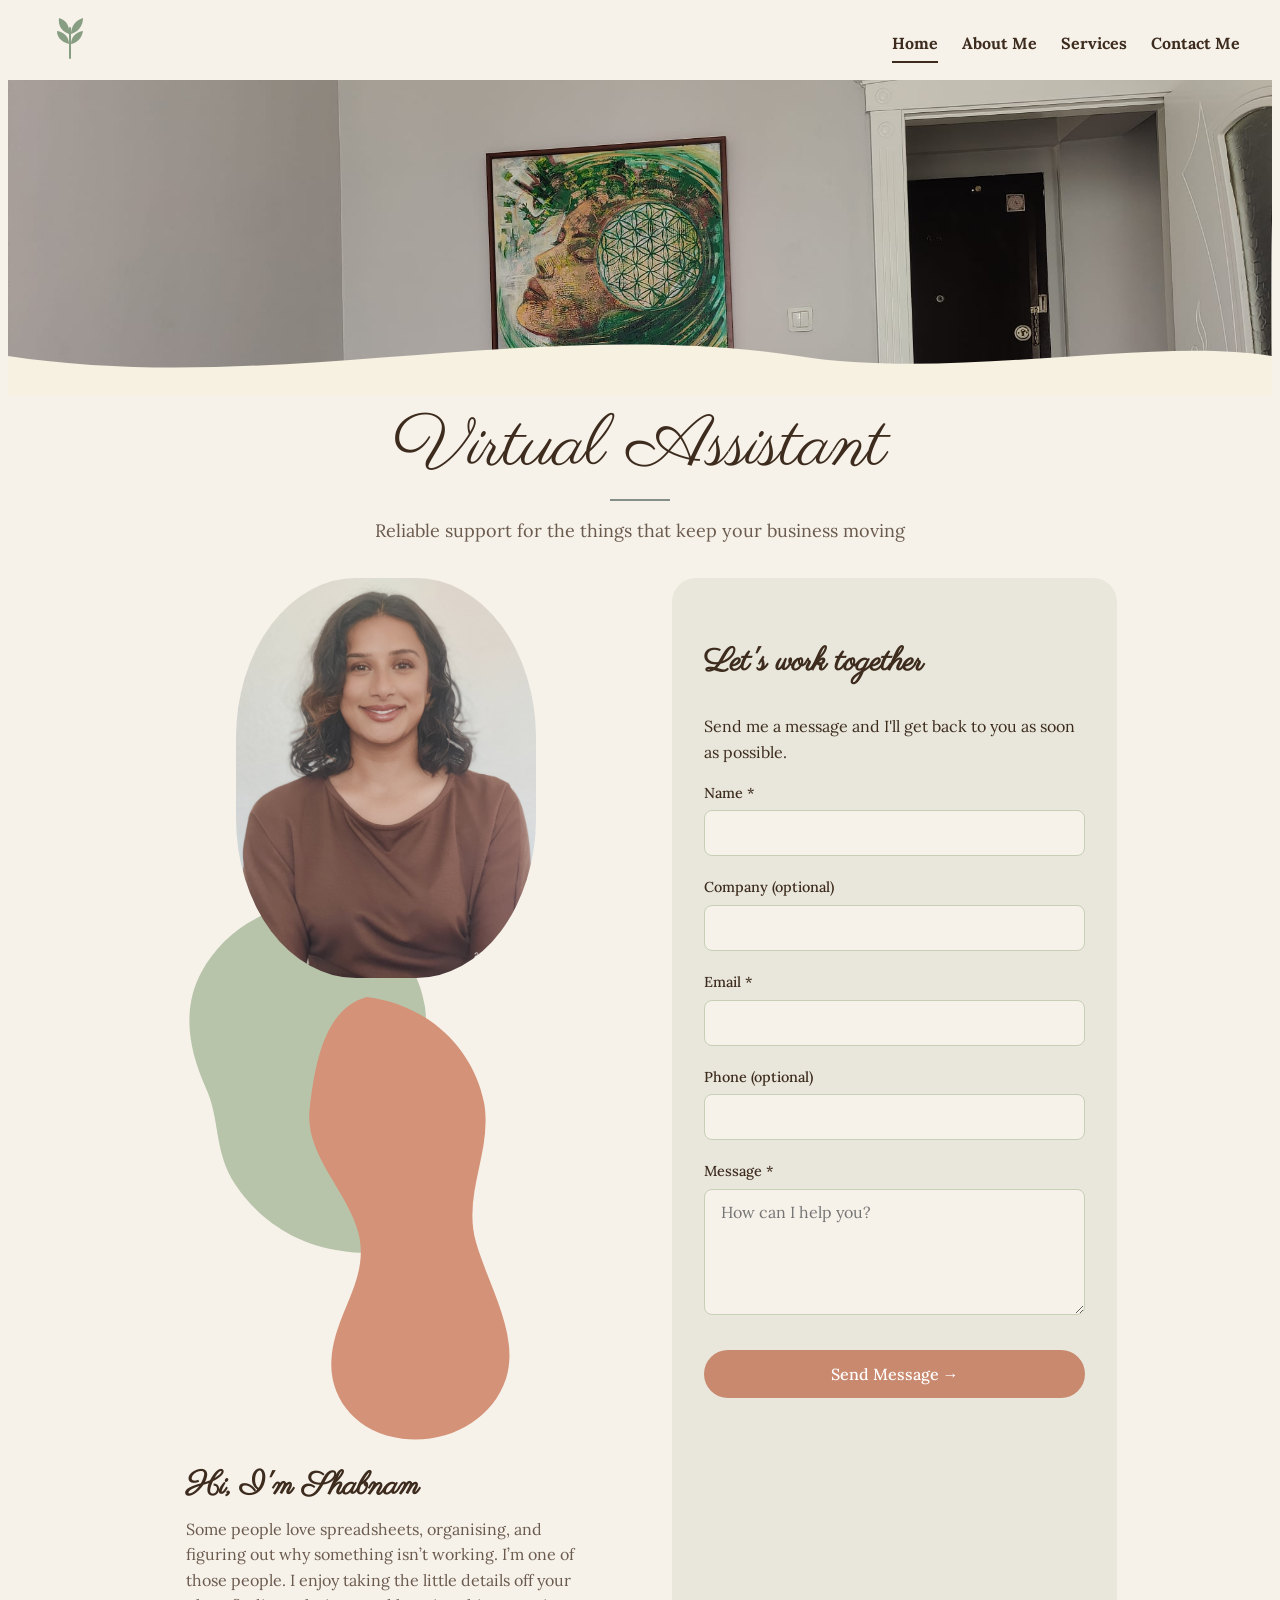
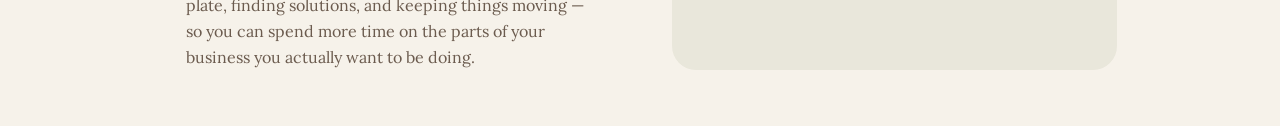
<file: index.html>
<!DOCTYPE html>
<html lang="en">
<head>
    <meta charset="UTF-8">
    <meta name="viewport" content="width=device-width, initial-scale=1.0">
    <title>Virtual Assistant Portfolio</title>
    <link rel="stylesheet" href="styles.css">
    <link rel="preconnect" href="https://fonts.googleapis.com">
    <link rel="preconnect" href="https://fonts.gstatic.com" crossorigin>
    <link href="https://fonts.googleapis.com/css2?family=Lora:ital,wght@0,400..700;1,400..700&family=Parisienne&display=swap" rel="stylesheet">
</head>

<body>
    <div class="site-header">
        <a href="index.html" id="logo" aria-label="Home">
            <svg
                viewBox="0 0 60 60"
                width="60"
                height="60"
                xmlns="http://www.w3.org/2000/svg"
            >
                <g fill="#879e82">

                    <path d="M29 24 C21 21 18 15 19 8 C26 10 30 16 29 24Z"/>
                    <path d="M31 24 C31 16 36 10 43 8 C43 16 38 22 31 24Z"/>

                    <path d="M29 34 C21 32 17 27 17 21 C24 22 29 27 29 34Z"/>
                    <path d="M31 34 C31 27 36 22 43 21 C42 28 37 33 31 34Z"/>

                    <path d="M30 48 C30 38 30 28 30 18"
                        fill="none"
                        stroke="#879e82"
                        stroke-width="2"
                        stroke-linecap="round"/>

                </g>
            </svg>
        </a>
        
        <nav>
            <ul>
                <li><a href="index.html" class="active" aria-current="page">Home</a></li>
                <li><a href="about-me.html">About Me</a></li>
                <li><a href="services.html">Services</a></li>
                <li><a href="contact-me.html">Contact Me</a></li>
            </ul>
        </nav>
    </div>

    <header>
        <div class="hero-image-wrapper">
            <img src="images/Cover banner.jpeg" id="cover-banner" alt="photo of Shabnam working on her laptop in her home office">
            <svg class="curve-divider" viewBox="0 0 1440 80" preserveAspectRatio="none" xmlns="http://www.w3.org/2000/svg">
                <path d="M0,40 C300,80 600,0 900,40 C1080,65 1300,20 1440,40 L1440,80 L0,80 Z" fill="#f7f1e1"/>
            </svg>
        </div>
        <div class="hero-text">
            <h1 class="script-heading">Virtual Assistant</h1>
            <span class="heading-underline" aria-hidden="true"></span>
            <p class="hero-tagline">Reliable support for the things that keep your business moving</p>
        </div>
    </header>

    <main id="index-main">
        <div class="short-bio">
            <div class="index-headshot-container">
                <img src="images/headshot.jpeg" 
                    alt="Shabnam Nazir, Virtual Assistant, professional headshot." 
                    id="index-headshot">
                <svg viewBox="0 0 160 190" xmlns="http://www.w3.org/2000/svg" id="index-headshot-svg-left">
                    <path
                        d="M77 3
                        C108 7 132 28 136 56
                        C139 76 127 92 135 111
                        C143 130 155 147 148 165
                        C140 184 115 190 91 186
                        C67 183 47 169 35 151
                        C23 133 27 116 19 99
                        C10 79 6 57 17 37
                        C28 17 51 0 77 3Z"
                        fill="#B8C4AA"/>
                </svg>
                <svg viewBox="0 0 110 170" xmlns="http://www.w3.org/2000/svg" id="index-headshot-svg-right">
                    <path
                        d="M48 4
                        C71 7 87 23 91 43
                        C94 61 83 76 88 94
                        C93 111 104 128 99 144
                        C94 159 78 168 61 166
                        C44 164 34 151 35 137
                        C36 120 49 108 45 91
                        C41 75 25 62 27 45
                        C29 27 33 8 48 4Z"
                        fill="#D49378"/>
                </svg>
            </div>

            <div class="bio-text">
                <h2 class="script-heading">Hi, I'm Shabnam</h2>
                <p>
                    Some people love spreadsheets, organising, and figuring out why something isn’t working. 
                    I’m one of those people. I enjoy taking the little details off your plate, finding solutions, 
                    and keeping things moving — so you can spend more time on the parts of your business you 
                    actually want to be doing.
                </p>
            </div>
            <a href="#contact-form" class="scroll-to-form">Get in touch ↓</a>
        </div>

        <div class="cta" id="contact-form">
            <h2 class="script-heading">Let's work together</h2>
            <p>Send me a message and I'll get back to you as soon as possible.</p>

            <form action="https://api.web3forms.com/submit" method="POST">
                <input type="hidden" name="access_key" value="1ca4f7ae-00f7-48b3-9ad8-837ef4db3cb2">
                <div class="form-field">
                    <label for="name">Name *</label>
                    <input type="text" id="name" name="name" autocomplete="name" required>
                </div>
                <div class="form-field">
                    <label for="company">Company (optional)</label>
                    <input type="text" id="company" name="company" autocomplete="organization">
                </div>
                <div class="form-field">
                    <label for="email">Email *</label>
                    <input type="email" id="email" name="email" required autocomplete="email">
                </div>
                <div class="form-field">
                    <label for="phone">Phone (optional)</label>
                    <input type="tel" id="phone" name="phone" autocomplete="tel">
                </div>
                <div class="form-field">
                    <label for="message">Message *</label>
                    <textarea id="message" name="message" rows="5" required placeholder="How can I help you?"></textarea>
                </div>
                <input type="checkbox" name="botcheck" class="honeypot" tabindex="-1" autocomplete="off">
                <button type="submit">Send Message <span class="arrow" aria-hidden="true">→</span></button>
                <div id="form-result" aria-live="polite"></div>
            </form>
        </div>
</main>

<script>
    document.querySelector("form").addEventListener("submit", async function(event) {
        event.preventDefault();

        const form = event.target;
        const result = document.getElementById("form-result");
        const button = form.querySelector("button[type=submit]");

        button.textContent = "Sending...";
        button.disabled = true;

        const formData = new FormData(form);

        try {
            const response = await fetch(form.action, {
                method: "POST",
                body: formData,
                headers: { "Accept": "application/json" }
            });

            const json = await response.json();

            if (response.status === 200) {
                result.innerHTML = "Thank you! I'll be in touch soon.";
                form.reset();
            } else {
                result.innerHTML = "Something went wrong. Please try again.";
            }
        } catch (error) {
            result.innerHTML = "Network error. Please try again.";
        } finally {
            button.textContent = "Send Message";
            button.disabled = false;
        }
    });
</script>
</body>
</html>
</file>
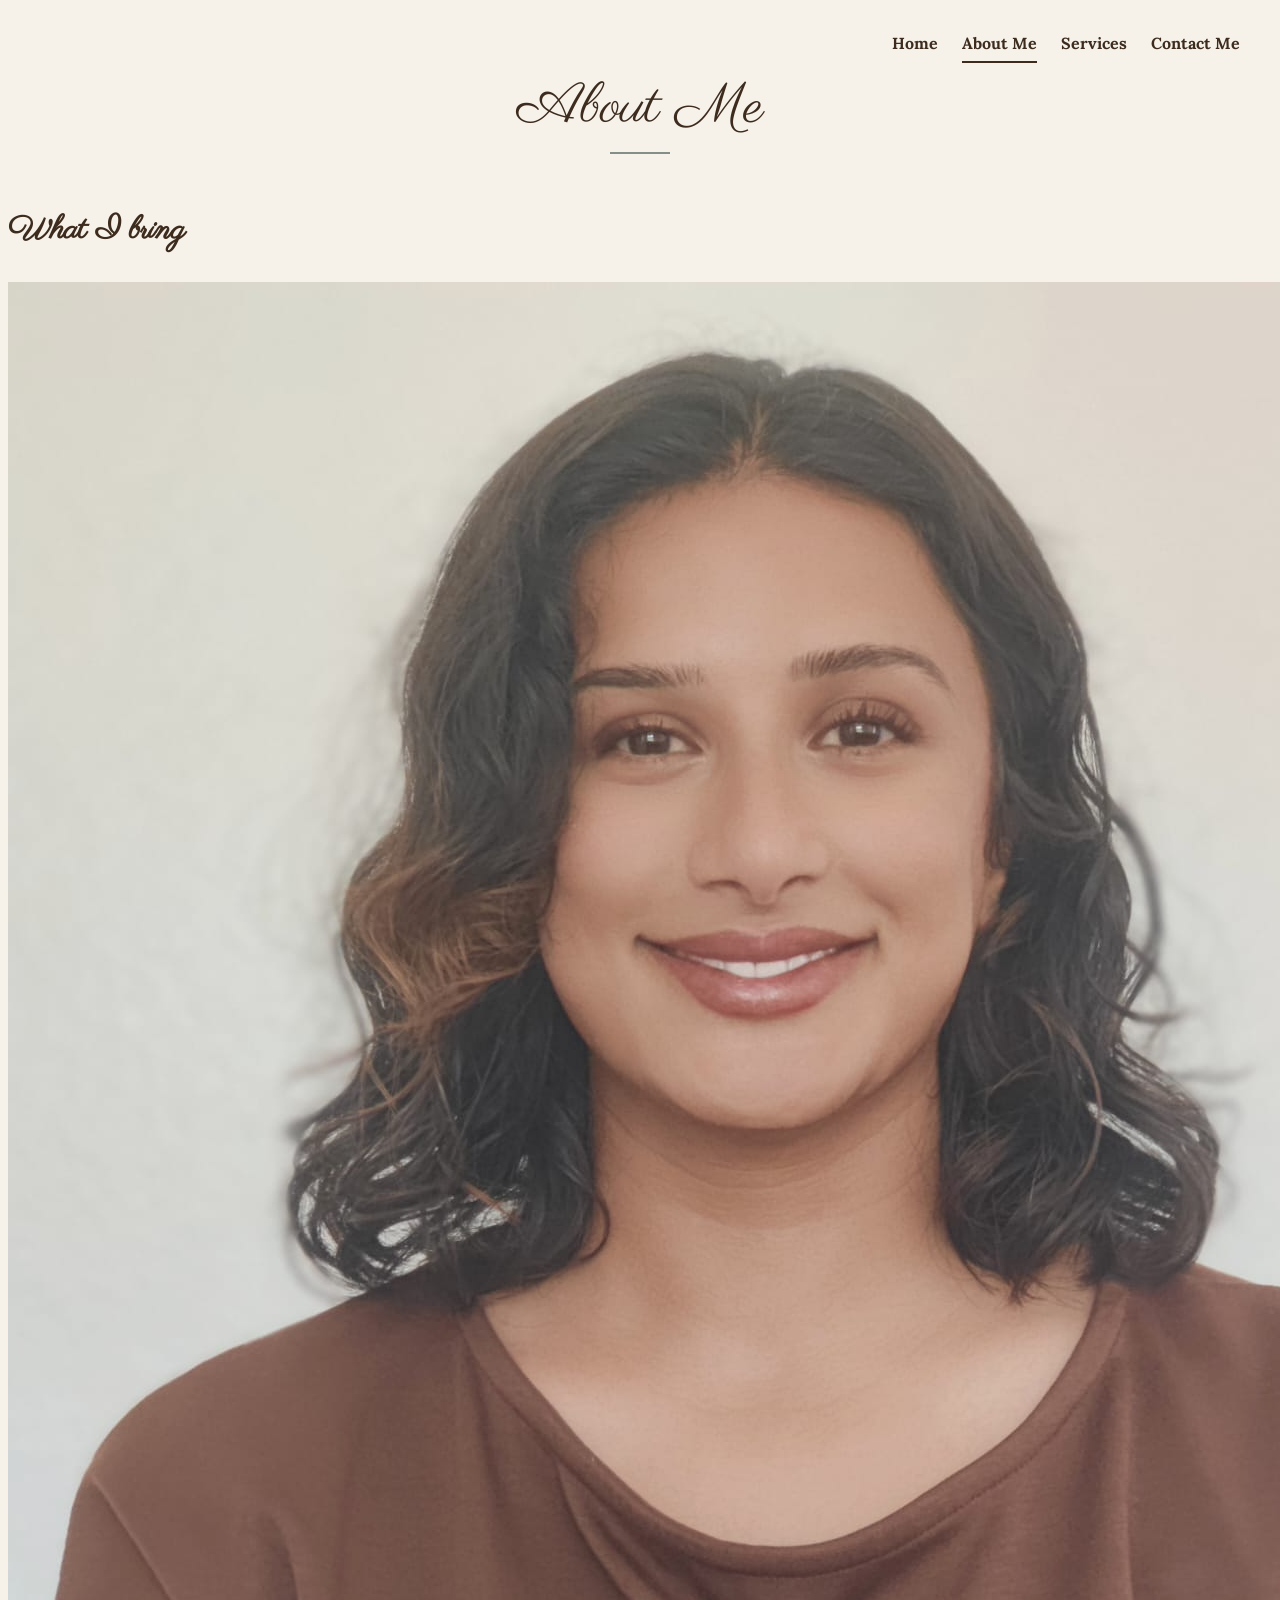
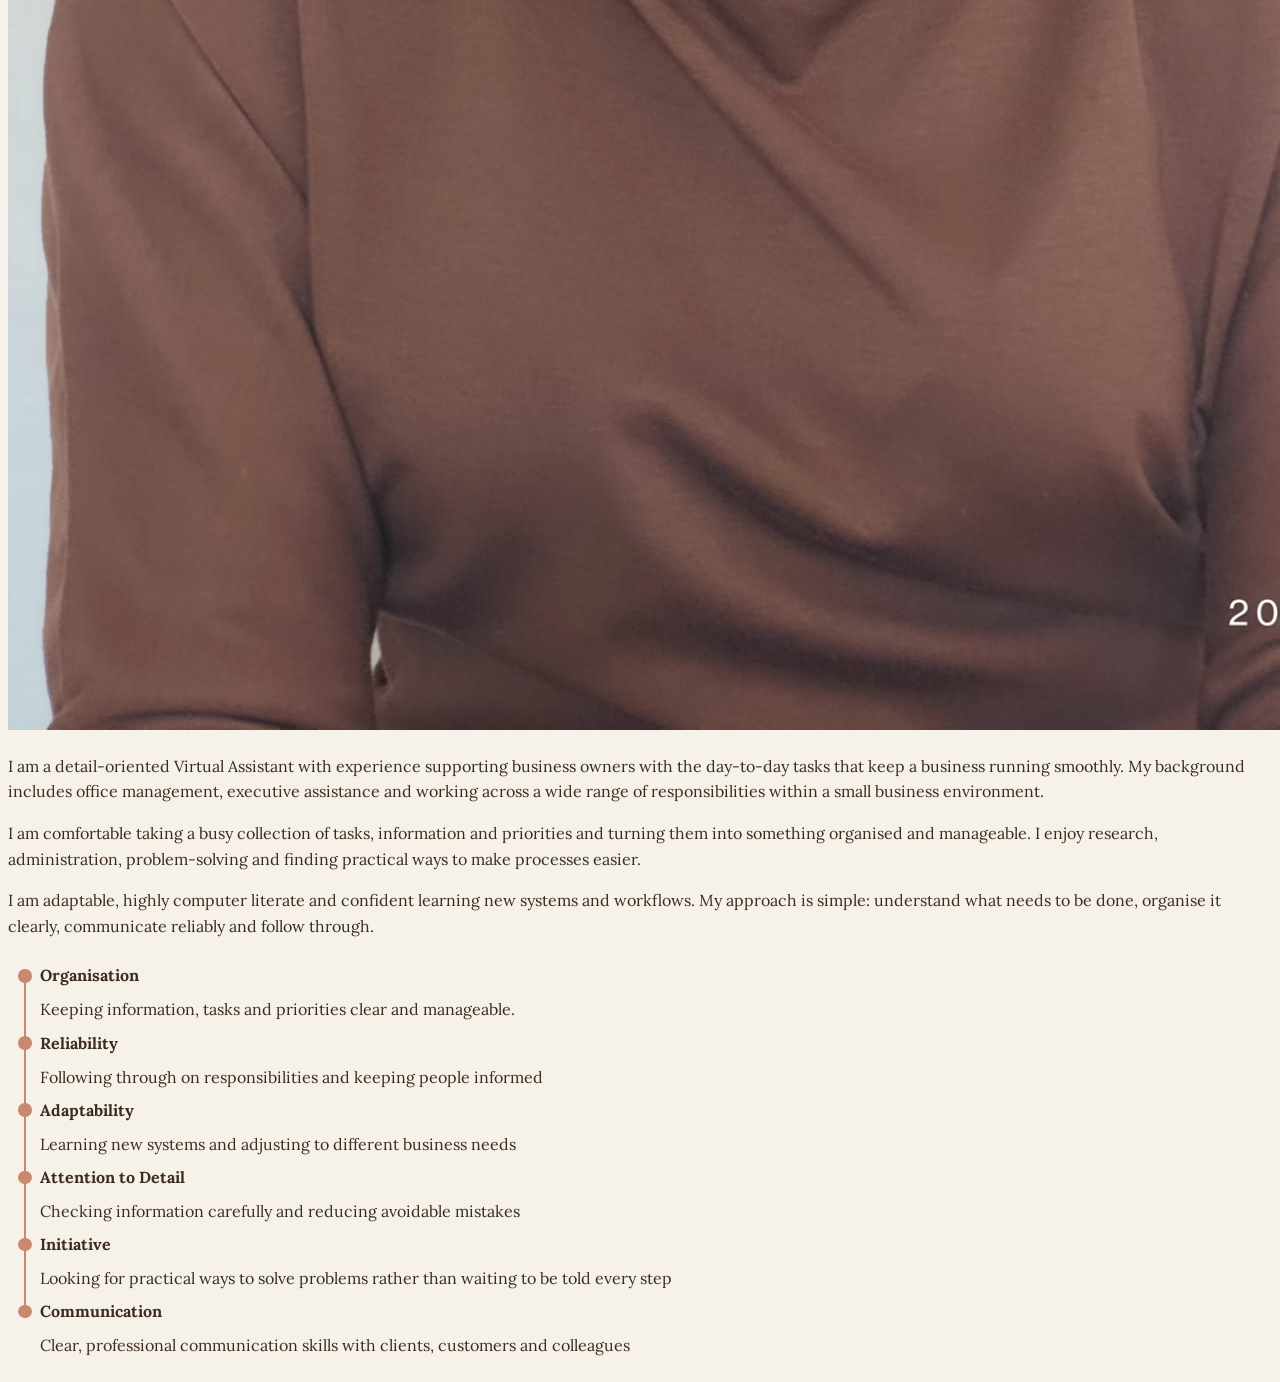
<file: about-me.html>
<!DOCTYPE html>
<html lang="en">
<head>
    <meta charset="UTF-8">
    <meta name="viewport" content="width=device-width, initial-scale=1.0">
    <title>About Me — Shabnam | Virtual Assistant</title>

    <link rel="stylesheet" href="styles.css">
    <link rel="preconnect" href="https://fonts.googleapis.com">
    <link rel="preconnect" href="https://fonts.gstatic.com" crossorigin>
    <link href="https://fonts.googleapis.com/css2?family=Lora:ital,wght@0,400..700;1,400..700&family=Parisienne&display=swap" rel="stylesheet">
</head>

<body>
    <div class="site-header">
        <a href="index.html" id="logo" aria-label="Home">
            <svg viewBox="0 0 60 60" width="60" height="60" xmlns="http://www.w3.org/2000/svg">
            </svg>
        </a>
        
        <nav>
            <ul>
                <li><a href="index.html">Home</a></li>
                <li><a href="about-me.html" class="active" aria-current="page">About Me</a></li>
                <li><a href="services.html">Services</a></li>
                <li><a href="contact-me.html">Contact Me</a></li>
            </ul>
        </nav>
    </div>

    <header class="page-header">
        <h1 class="script-heading">About Me</h1>
        <span class="heading-underline" aria-hidden="true"></span>
    </header>

    <main id="about-main">
        <section class="about-section">
            <h2 class="script-heading">What I bring</h2>

            <div class="about-grid">
                <img src="images/headshot.jpeg" 
                    alt="Shabnam Nazir, Virtual Assistant, professional headshot." 
                    id="about-me-headshot">

                <div class="about-bio">
                    <p>I am a detail-oriented Virtual Assistant with experience supporting business owners with the day-to-day tasks that keep a business running smoothly. My background includes office management, executive assistance and working across a wide range of responsibilities within a small business environment.</p>
                    <p>I am comfortable taking a busy collection of tasks, information and priorities and turning them into something organised and manageable. I enjoy research, administration, problem-solving and finding practical ways to make processes easier. </p>
                    <p>I am adaptable, highly computer literate and confident learning new systems and workflows. My approach is simple: understand what needs to be done, organise it clearly, communicate reliably and follow through.</p>
                </div>


                <div id="timeline-list">
                    <dl>
                        <dt>Organisation</dt>
                        <dd>Keeping information, tasks and priorities clear and manageable.</dd>
                        <dt>Reliability</dt>
                        <dd>Following through on responsibilities and keeping people informed</dd>
                        <dt>Adaptability</dt>
                        <dd>Learning new systems and adjusting to different business needs</dd>
                        <dt>Attention to Detail</dt>
                        <dd>Checking information carefully and reducing avoidable mistakes</dd>
                        <dt>Initiative</dt>
                        <dd>Looking for practical ways to solve problems rather than waiting to be told every step</dd>
                        <dt>Communication</dt>
                        <dd>Clear, professional communication skills with clients, customers and colleagues</dd>
                    </dl>
                </div>
            </div>

        </section>
    </main>

</body>
</html>
</file>
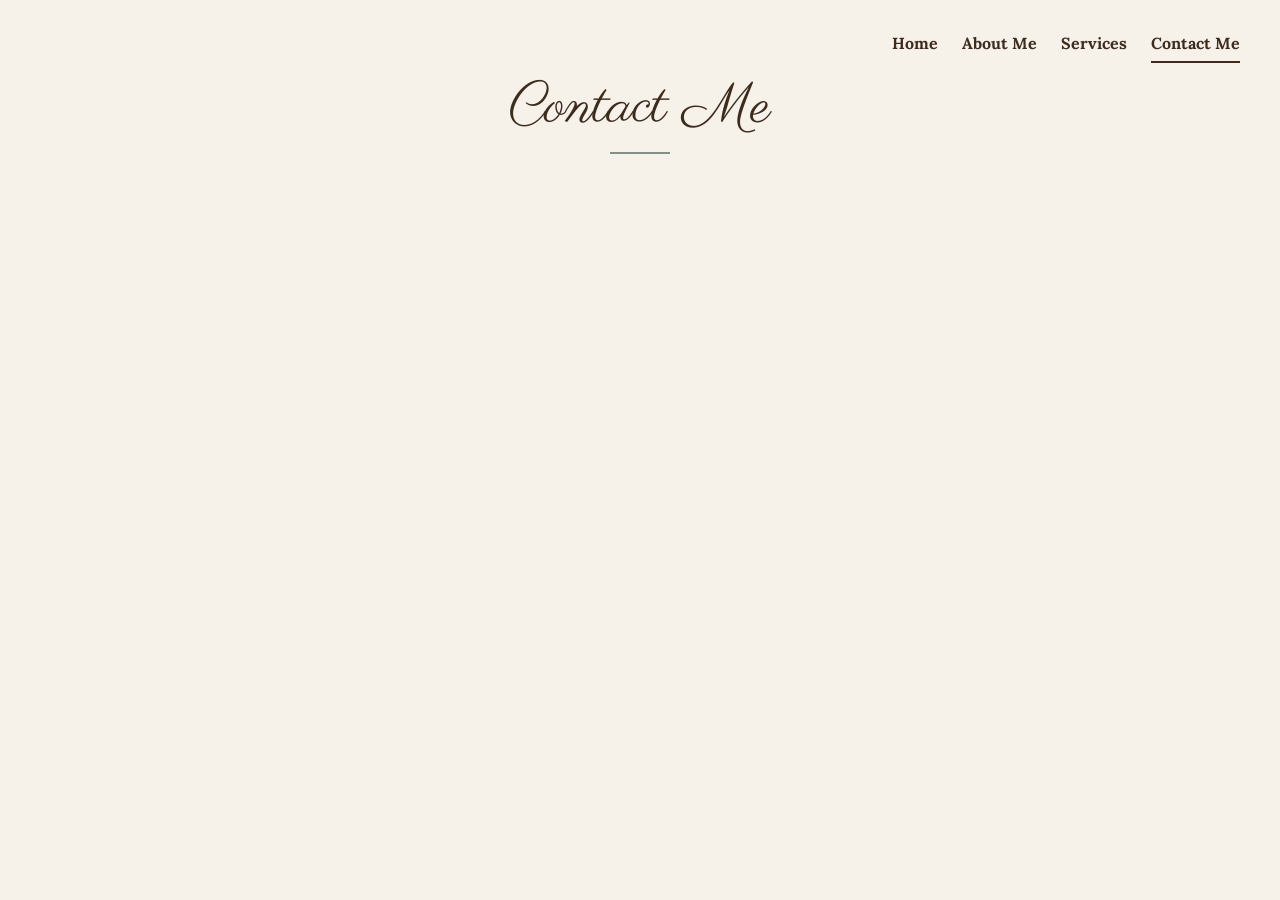
<file: contact-me.html>
<!DOCTYPE html>
<html lang="en">
<head>
    <meta charset="UTF-8">
    <meta name="viewport" content="width=device-width, initial-scale=1.0">
    <title>Contact Me — Shabnam | Virtual Assistant</title>
    
    <link rel="stylesheet" href="styles.css">
    <link rel="preconnect" href="https://fonts.googleapis.com">
    <link rel="preconnect" href="https://fonts.gstatic.com" crossorigin>
    <link href="https://fonts.googleapis.com/css2?family=Lora:ital,wght@0,400..700;1,400..700&family=Parisienne&display=swap" rel="stylesheet">
</head>

<body>
    <div class="site-header">
        <a href="index.html" id="logo" aria-label="Home">
            <svg viewBox="0 0 60 60" width="60" height="60" xmlns="http://www.w3.org/2000/svg">
            </svg>
        </a>
        
        <nav>
            <ul>
                <li><a href="index.html">Home</a></li>
                <li><a href="about-me.html">About Me</a></li>   <!-- .active moves to the current page -->
                <li><a href="services.html">Services</a></li>
                <li><a href="contact-me.html" class="active" aria-current="page">Contact Me</a></li>
            </ul>
        </nav>
    </div>

    <header class="page-header">
        <h1 class="script-heading">Contact Me</h1>
        <span class="heading-underline" aria-hidden="true"></span>
    </header>

    <main id="contact-me-main">
        <!-- page-specific content goes here -->
    </main>

    <!-- page-specific scripts if needed -->
</body>
</html>
</file>
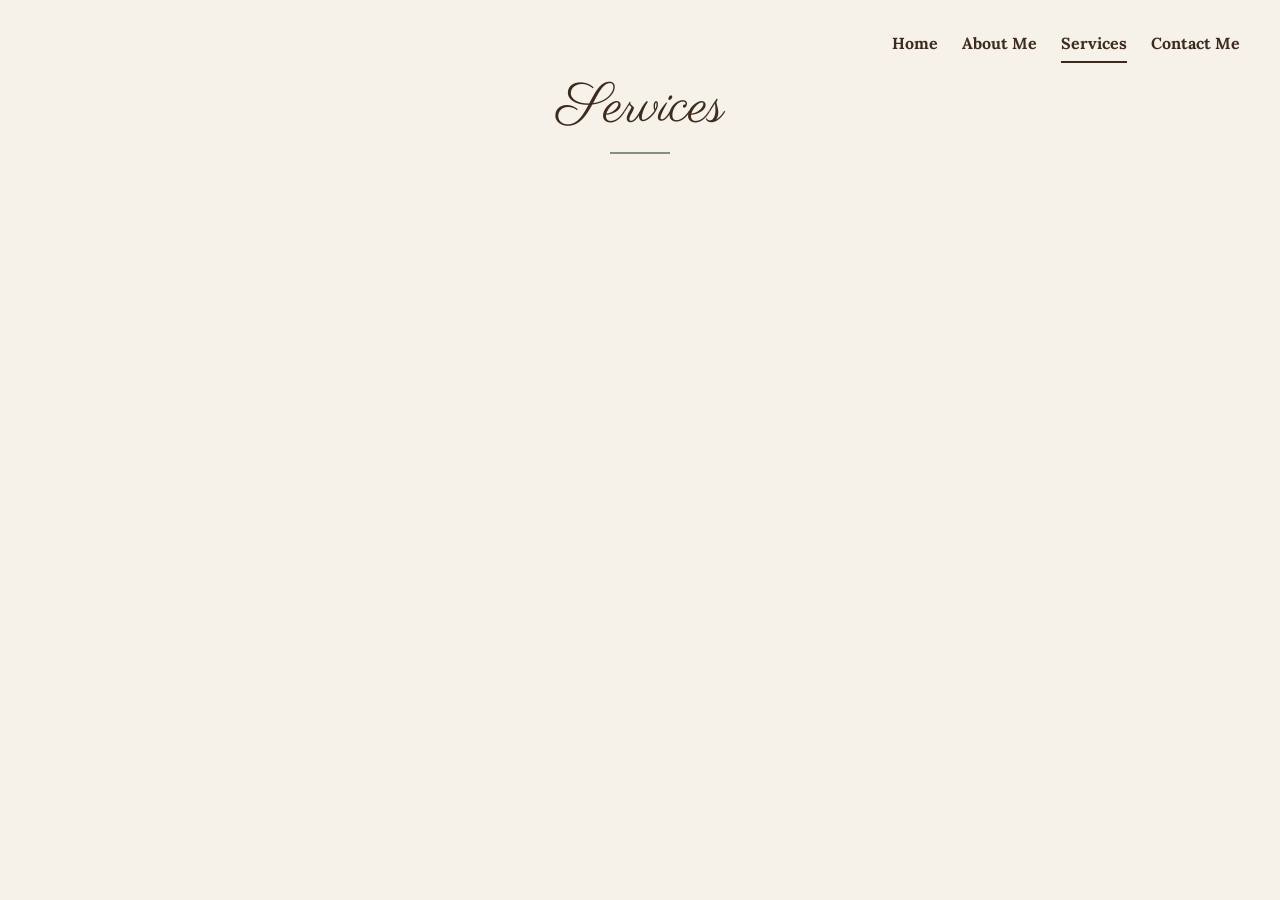
<file: services.html>
<!DOCTYPE html>
<html lang="en">
<head>
    <meta charset="UTF-8">
    <meta name="viewport" content="width=device-width, initial-scale=1.0">
    <title>Services — Shabnam | Virtual Assistant</title>
    
    <link rel="stylesheet" href="styles.css">
    <link rel="preconnect" href="https://fonts.googleapis.com">
    <link rel="preconnect" href="https://fonts.gstatic.com" crossorigin>
    <link href="https://fonts.googleapis.com/css2?family=Lora:ital,wght@0,400..700;1,400..700&family=Parisienne&display=swap" rel="stylesheet">
</head>

<body>
    <div class="site-header">
        <a href="index.html" id="logo" aria-label="Home">
            <svg viewBox="0 0 60 60" width="60" height="60" xmlns="http://www.w3.org/2000/svg">
            </svg>
        </a>
        
        <nav>
            <ul>
                <li><a href="index.html">Home</a></li>
                <li><a href="about-me.html">About Me</a></li>
                <li><a href="services.html" class="active" aria-current="page">Services</a></li>
                <li><a href="contact-me.html">Contact Me</a></li>
            </ul>
        </nav>
    </div>

    <header class="page-header">
        <h1 class="script-heading">Services</h1>
        <span class="heading-underline" aria-hidden="true"></span>
    </header>

    <main id="services-main">
        <!-- page-specific content goes here -->
    </main>

    <!-- page-specific scripts if needed -->
</body>
</html>

     <!-- <section id="admin-support">
            <div class="text">
                <h2>Administrative Support</h2>
                <ul>
                    <li>Email and inbox organisation</li>
                    <li>Calendar and appointment management</li>
                    <li>Data entry and spreadsheet updates</li>
                    <li>Document preparation and formatting</li>
                    <li>File and folder organisation</li>
                    <li>Task and deadline tracking</li>
                    <li>General day-to-day administration</li>
                    <li>Household management</li>
                </ul>
            </div>
            
            <div class="image">
                <img src="images/administrative-support.jpg" alt="photo of a laptop, notebook and coffee cup on a desk">
            </div>

        </section>

        <section id="executive-business-support">
            <div>
            <h2>Executive and Business Support</h2>
            <ul>
                <li>Managing and organising business-owner priorities</li>
                <li>Coordinating meetings and appointments</li>
                <li>Following up on outstanding tasks</li>
                <li>Organising information and ideas</li>
                <li>Liaising with clients, suppliers, and contractors</li>
                <li>Preparing summaries and action lists</li>
                <li>Supporting day-to-day operations</li>
            </ul>
            </div>
        </section>

        <section id="research">
            <div>
            <h2>Research</h2>
            <ul>
                <li>Online research</li>
                <li>Competitor research</li>
                <li>Supplier and service research</li>
                <li>Information gathering and comparison</li>
                <li>Contact and database research</li>
                <li>Turning research into actionable insights</li>
                <li>Organising information for easy reference</li>
            </ul>
            </div>
        </section>

        <section id="project-task-coordination">
            <div>
                <h2>Project and Task Coordination</h2>
                <ul>
                    <li>Planning and scheduling projects</li>
                    <li>Tracking progress and deadlines</li>
                    <li>Coordinating team members and resources</li>
                    <li>Maintaining project boards</li>
                    <li>Identifying and resolving issues</li>
                    <li>Keeping priorities visible and organised</li>
                </ul>
            </div>
        </section>

        <section id="social-media">
            <h2>Social Media</h2>
        </section> -->
</file>
<file: styles.css>
/* ============================================
   UNIVERSAL / GLOBAL
   ============================================ */
:root {
    /* ---------- Base palette ---------- */
    --cream:            #f6f2ea;
    --dark-brown:       #3d2c1e;
    --sage-green:       #848f87;
    --soft-sage:        #e9e7db;
    --light-sage:       #c7cfb7;
    --terracotta:       #c8896f;
    --soft-terracotta:  #d99b81;

    /* ---------- Semantic roles ---------- */
    --background-page:      var(--cream);
    --background-form:      var(--soft-sage);
    --background-button:    var(--terracotta);
    --background-button-hover: #b87660;   /* slightly darker for hover */
    
    --text-color:           var(--dark-brown);
    --text-on-button:       #ffffff;
    --text-muted:           #6b5b4e;      /* for secondary text */

    --border-input:         var(--light-sage);
    --border-accent:        var(--sage-green);
}

*, *::after, *::before {
    box-sizing: border-box;
}

html {
    scroll-behavior: smooth;
}

body {
    background-color: var(--background-page);
    color: var(--text-color);
    font-family: 'Lora', serif;
    line-height: 1.6;
}

.script-heading {
    font-family: 'Parisienne', cursive;
}

section {
    margin: 0;
}

h2 {
    font-size: 2rem;
}

/* ============================================
   NAVIGATION
   ============================================ */

.site-header {
    display: flex;
    justify-content: space-between;
    align-items: center;
    padding: 0.15rem 2rem;
    background-color: var(--background-page);
}

#logo {
    color: var(--sage-green);
}

nav ul {
    display: flex;
    gap: 1.5rem;
    justify-content: center;
    list-style-type: none;
    margin: 0;
    padding: 0;
}

nav a {
    border-bottom: 2px solid transparent;
    color: var(--text-color); 
    font-weight: bold;
    padding: 0.5rem 0;
    text-decoration: none;
    transition: border-color 0.2s ease;
}

nav a:hover {
    border-bottom-color: var(--text-color);
}

nav a.active {
    border-bottom-color: var(--text-color);
}

/* ============================================
   HOME PAGE (index.html)
   ============================================ */

header h1 {
    font-size: 4.5rem;
    font-weight: 400;
    line-height: 1;
    margin: 0 0 0.5rem 0;
}

.heading-underline {
    background-color: var(--sage-green);
    display: inline-block;
    height: 2px;
    margin: 0.5rem 0 1rem 0;
    width: 60px;
}

.hero-tagline {
    color: var(--text-muted);
    font-size: 1.125rem;
    margin: 0;
}

.hero-text {
    align-items: center;
    display: flex;
    flex-direction: column;
    padding: 1rem 1rem;
    text-align: center;
}

#cover-banner {
    height: 35vh;
    margin: 0;
    object-fit: cover;
    object-position: top;
    padding: 0;
    width: 100%;
}

.hero-image-wrapper {
    position: relative;
    line-height: 0;      /* removes tiny gap below image */
}

.curve-divider {
    position: absolute;
    bottom: -1px;        /* tiny overlap to prevent sub-pixel gap */
    left: 0;
    width: 100%;
    height: 80px;
}

#index-main {
    display: grid;
    gap: 4rem;
    grid-template-columns: 1fr 1fr;
    margin: 0 auto;
    max-width: 1050px;
    padding: 1rem 3rem 3rem 3rem;
}

#index-headshot-container {
    position: relative;
}

#index-headshot-svg-left {
    position: absolute;
    max-width: 300px;
    z-index: -1;
    top: 120%;
    left: 25%;
    transform: translate(-50%, -50%);
}

#headshot-svg-right {
    position: absolute;
    max-width: 300px;
    max-height: 350px;
    z-index: -1;
    top: 120%;
    left: 38%;
    transform: translate(-50%, -50%) rotate(30deg);
}

#index-headshot {
    border-radius: 40%;
    display: block;
    height: auto;
    width: 100%;
    margin: 0 auto 0.5rem auto;
    max-width: 300px;
    object-fit: cover;
}

.short-bio {
    display: flex;
    flex-direction: column;
    align-items: center;
    margin: 0 auto;
    max-width: 400px;
}

.bio-text h2 {
    margin-bottom: 0.25rem;
    margin-top: 0.25rem;
    z-index: 1;
}

.bio-text p {
    color: var(--text-muted);
    margin-top: 0.25rem;
    margin-bottom: 0;
}

.scroll-to-form {
    display: none;
}

.cta {
    background-color: var(--background-form);
    border-radius: 24px;
    padding: 2rem;
}

.form-field {
    margin-bottom: 1.25rem;
}

label {
    display: block;
    font-size: 0.9rem;
    font-weight: 500;
    margin-bottom: 0.35rem;
    color: var(--text-color); 
    font-family: inherit;
}

input, textarea {
    width: 100%;
    padding: 0.75rem 1rem;
    border: 1px solid var(--border-input);
    border-radius: 8px;
    background-color: var(--cream);
    font-family: inherit;
    font-size: 1rem;
}

textarea {
    resize: vertical;
}

input:focus, textarea:focus {
    outline: none;
    border-color: var(--sage-green);
    box-shadow: 0 0 0 3px rgba(142, 163, 132, 0.2);
}

.honeypot {
    display: none;
}

button {
    background-color: var(--background-button);
    color: var(--text-on-button);
    border: none;
    border-radius: 999px;
    padding: 0.85rem 2rem;
    width: 100%;
    font-size: 1rem;
    font-family: inherit;
    font-weight: 500;
    cursor: pointer;
    transition: background-color 0.2s ease;
    margin-top: 0.5rem;
}

button:hover {
    background-color: var(--background-button-hover);
}

.arrow {
    display: inline-block;
    transition: transform 0.2s ease;
}

button:hover .arrow {
    transform: translateX(4px);
}

#form-result {
    color: var(--text-color);
    font-size: 1rem;
    text-align: center;
    margin-top: 1rem;
    min-height: 1.5rem; /* reserves space so layout doesn't jump */
}


/* ===================================================================
   SHARED PAGES HEADERS (about-me.html, services.html, contact.html)
   =================================================================== */

.page-header {
    text-align: center;
    padding: 3rem, 1rem, 1rem, 1rem;
}

.page-header h1 {
    font-size: 3.5rem;
    font-weight: 400;
    line-height: 1;
    margin: 0 0 0.5rem 0;
}



/* ============================================
   ABOUT PAGE (about-me.html)
   ============================================ */

#what-i-bring {
    align-items: center;
    display: grid;
    grid-template-columns: repeat(2, 1fr);
}

#what-i-bring h2{
    grid-column: 1 / -1;
    text-align: center;
}

#timeline-list dl {
    --timeline-line: var(--terracotta);
    margin: 0;
    padding: 0.5rem 0 0.5rem 2rem;
    position: relative;
    text-align: left;
}

#timeline-list dl::before {
    background: var(--timeline-line);
    bottom: 4rem;
    content: "";
    left: 1rem;
    position: absolute;
    top: 0.85rem;
    width: 2px;
}

#timeline-list dl dt,
#timeline-list dl dd {
    margin: 0;
    padding-bottom: 0.65rem;
    position: relative;
    z-index: 1;
}

#timeline-list dl dt {
    font-weight: 700;
}

#timeline-list dl dt::after {
    background: var(--timeline-line);
    border-radius: 50%;
    content: "";
    position: absolute;
    top: 0.35rem;
    left: -1.35rem;
    width: 0.85rem;
    height: 0.85rem;
}

#timeline-list dl dd {
    color: var(--text-color);
    line-height: 1.3;
}

@media (max-width: 520px) {
    #timeline-list dl {
        padding-left: 1.75rem;
    }

    #timeline-list dl dt::after {
        left: -1.67rem;
    }
}

/* ============================================
   Mobile responsiveness
   ============================================ */

@media (max-width: 768px) {
    #index-main {
        grid-template-columns: 1fr;
        gap: 2rem;
        padding: 1rem 1.25rem 3rem 1.25rem;
    }

    header h1 {
        font-size: 3rem;
    }

    .hero-tagline {
        font-size: 1rem;
    }

    .site-header {
        flex-direction: column;
        gap: 0.5rem;
        padding: 0.75rem 1rem;
    }

    nav a {
        font-size: 0.9rem;
    }

    #index-headshot {
        max-width: 250px;
    }

    #index-headshot-svg-left, #index-headshot-svg-right {
        display: none;
    }

     .scroll-to-form {
        background-color: var(--background-button);
        color: var(--text-on-button);
        display: block;
        text-align: center;
        text-decoration: none;
        padding: 0.85rem 2rem;
        border-radius: 999px;
        font-weight: 500;
        margin-top: 0.25rem;
        transition: background-color 0.2s ease;
    }
    
    .scroll-to-form:hover {
        background-color: var(--background-button-hover);
    }

    .cta {
        padding: 1.5rem;
    }

    .cta h2 {
        font-size: 2rem;
    }

    button {
        padding: 0.75rem 1.5rem;
        font-size: 0.95rem;
    }
}
</file>
